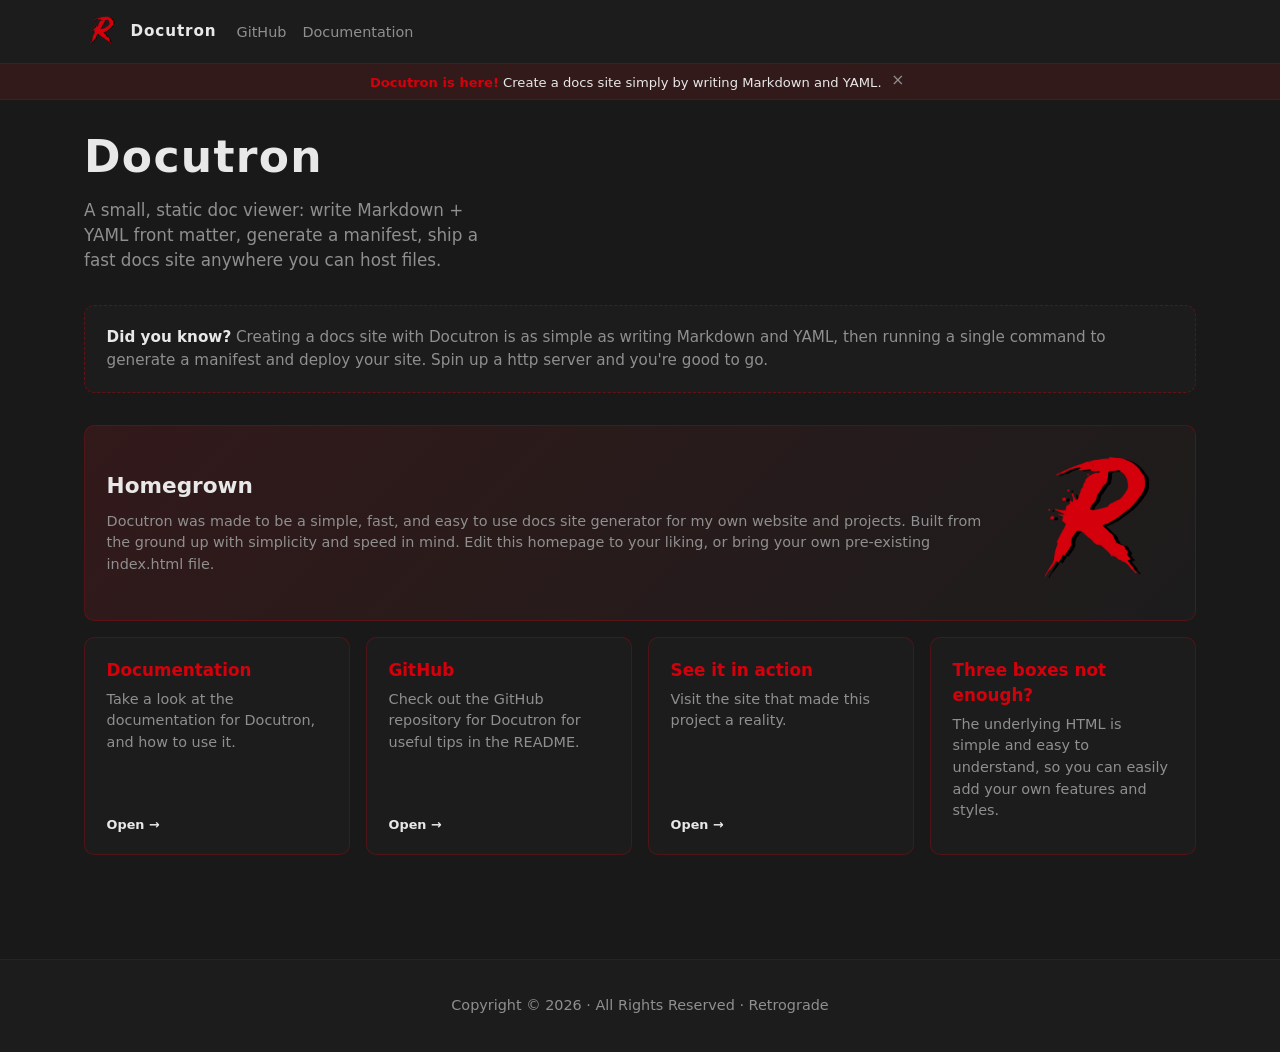
<file: index.html>
<!DOCTYPE html>
<html lang="en">
<head>
	<meta charset="utf-8">
	<meta name="viewport" content="width=device-width, initial-scale=1">
	<meta name="description" content="Retrograde — Version Seven.">
	<title>Docutron</title>
	<link rel="apple-touch-icon" sizes="76x76" href="./src/images/R.png">
    <link rel="icon" type="image/png" href="./src/images/R.png">
	<link rel="stylesheet" href="./src/styles.css">
</head>
<body>
	<header class="site-header">
		<div class="nav-inner">
			<div class="nav-main">
				<a class="brand" href="index.html">
					<img src="./src/images/R.png" width="36" height="36" alt="">
					<span>Docutron</span>
				</a>
				<nav aria-label="Primary">
					<ul class="nav-links">
						<li><a href="https://github.com/retr0gr4d3/docutron">GitHub</a></li>
						<li><a href="./main/index.html">Documentation</a></li>
					</ul>
				</nav>
			</div>
		</div>
	</header>
	<section class="announcement-banner" id="site-announcement" data-announcement-id="home" data-announcement-version="1" aria-label="Site announcement">
		<div class="announcement-inner">
			<p><strong>Docutron is here!</strong> Create a docs site simply by writing Markdown and YAML. <button type="button" class="announcement-dismiss" aria-label="Dismiss announcement">×</button></p>
		</div>
	</section>
	<div class="shell">
		<main id="main">
			<div class="hero-block">
				<h1>Docutron</h1>
				<p>A small, static doc viewer: write Markdown + YAML front matter, generate a manifest, ship a fast docs site anywhere you can host files. </p>
			</div>

			<div class="note-panel">
				<p><strong>Did you know?</strong> Creating a docs site with Docutron is as simple as writing Markdown and YAML, then running a single command to generate a manifest and deploy your site. Spin up a http server and you're good to go.</p>
			</div>

			<div class="bento">
				<div class="bento-card spotlight" role="region" aria-label="Welcome">
					<div class="spotlight-text">
						<h2>Homegrown</h2>
						<p>Docutron was made to be a simple, fast, and easy to use docs site generator for my own website and projects. Built from the ground up with simplicity and speed in mind. Edit this homepage to your liking, or bring your own pre-existing index.html file.</p>
					</div>
					<img src="./src/images/R.png" width="154" height="225" alt="RetrogradeLogo">
				</div>
				<a class="bento-card" href="./main/index.html">
					<h2>Documentation</h2>
					<p>Take a look at the documentation for Docutron, and how to use it.</p>
					<span class="arrow">Open →</span>
				</a>
				<a class="bento-card" href="https://github.com/retr0gr4d3/docutron">
					<h2>GitHub</h2>
					<p>Check out the GitHub repository for Docutron for useful tips in the README.</p>
					<span class="arrow">Open →</span>
				</a>
				<a class="bento-card" href="https://retrograde.org.uk">
					<h2>See it in action</h2>
					<p>Visit the site that made this project a reality.</p>
					<span class="arrow">Open →</span>
				</a>
				<a class="bento-card" href="">
					<h2>Three boxes not enough?</h2>
					<p>The underlying HTML is simple and easy to understand, so you can easily add your own features and styles.</p>
					<span class="arrow"></span>
				</a>
			</div>
		</main>
	</div>
	<footer class="site-footer">
		<div class="footer-inner">
			<p>
				Copyright © 2026 · All Rights Reserved · Retrograde
			</p>
		</div>
	</footer>
	<script src="./src/announcement-banner.js"></script>
</body>
</html>
</file>
<file: src/styles.css>
/*!
 * Retr0gr4d3's CSS — KickRoCSS (https://github.com/retr0gr4d3/KickRoCSS/)
 * (https://retrograde.org.uk/) - (https://github.com/retr0gr4d3/docutron)
 * Copyright 2026 Retr0gr4d3
 */
:root {
	--layout-content-max: 72rem;
	--color-accent: #d4000b;
	--color-bg: #191919;
	--color-surface: #1c1c1c;
	--color-sidebar: #1c1c1c;
	--color-text: #e8e8e8;
	--color-muted: #8f8f8f;
	--font: system-ui, "Segoe UI", Roboto, Helvetica, Arial, sans-serif;
}

*,
*::before,
*::after {
	box-sizing: border-box;
}

html {
	scroll-behavior: smooth;
}

body {
	margin: 0;
	min-height: 100vh;
	min-height: 100dvh;
	display: flex;
	flex-direction: column;
	font-family: var(--font);
	font-size: 1rem;
	line-height: 1.5;
	color: var(--color-text);
	background: var(--color-bg);
}

a:focus-visible,
button:focus-visible {
	outline: 2px solid var(--color-accent);
	outline-offset: 3px;
}

@media (prefers-reduced-motion: reduce) {
	html {
		scroll-behavior: auto;
	}

	.bento-card {
		transition: none;
	}

	.doc-sidebar {
		transition: none;
	}
}

.skip-link {
	position: absolute;
	left: -9999px;
	z-index: 100;
	padding: 0.75rem 1rem;
	background: var(--color-accent);
	color: #fff;
	font-weight: 600;
	text-decoration: none;
}

.skip-link:focus {
	left: 0.75rem;
	top: 0.75rem;
}

.site-header {
	flex-shrink: 0;
	border-bottom: 1px solid color-mix(in srgb, var(--color-accent) 35%, transparent);
	background: var(--color-surface);
}

.nav-inner {
	max-width: var(--layout-content-max);
	margin: 0 auto;
	padding: 0.85rem 1.25rem;
	display: flex;
	flex-wrap: wrap;
	align-items: center;
	gap: 1rem;
}

.nav-main {
	display: flex;
	flex: 1 1 auto;
	flex-wrap: wrap;
	align-items: center;
	gap: 0.75rem 1.25rem;
}

.brand {
	display: inline-flex;
	align-items: center;
	gap: 0.65rem;
	text-decoration: none;
	color: var(--color-text);
	font-weight: 700;
	letter-spacing: 0.06em;
	font-size: 0.95rem;
}

.brand img {
	width: 36px;
	height: 36px;
	display: block;
}

.brand:hover {
	color: var(--color-accent);
}

.nav-links {
	display: flex;
	flex-wrap: wrap;
	gap: 0.35rem 1rem;
	list-style: none;
	margin: 0;
	padding: 0;
}

.nav-links a {
	color: var(--color-muted);
	text-decoration: none;
	font-size: 0.9rem;
	font-weight: 500;
	padding: 0.25rem 0;
	border-bottom: 2px solid transparent;
}

.nav-links a:hover {
	color: var(--color-text);
	border-bottom-color: var(--color-accent);
}

.hub-link {
	margin: 0;
	margin-left: auto;
	font-size: 0.85rem;
}

.hub-link a {
	color: var(--color-accent);
	text-decoration: none;
	font-weight: 600;
}

.hub-link a:hover {
	text-decoration: underline;
}

.announcement-banner {
	border-bottom: 1px solid color-mix(in srgb, var(--color-accent) 25%, transparent);
	background: color-mix(in srgb, var(--color-accent) 12%, var(--color-surface));
}

.announcement-inner {
	max-width: 90rem;
	margin: 0 auto;
	padding: 0.4rem 1.25rem;
	text-align: center;
}

.announcement-dismiss {
	display: inline-block;
	margin: 0;
	padding: 0.1rem 0.35rem;
	border: none;
	border-radius: 4px;
	background: transparent;
	color: var(--color-muted);
	font: inherit;
	font-size: 1.2em;
	line-height: 1;
	vertical-align: text-bottom;
	cursor: pointer;
}

.announcement-dismiss:hover {
	color: var(--color-text);
	background: color-mix(in srgb, var(--color-text) 10%, transparent);
}

.announcement-inner p {
	margin: 0;
	font-size: 0.82rem;
	color: var(--color-text);
}

.announcement-inner strong {
	color: var(--color-accent);
}

.announcement-inner code {
	font-size: 0.78em;
	background: color-mix(in srgb, var(--color-accent) 15%, transparent);
	padding: 0.1em 0.35em;
	border-radius: 4px;
}

.shell {
	flex: 1 1 auto;
	max-width: var(--layout-content-max);
	width: 100%;
	margin: 0 auto;
	padding: 1.5rem 1.25rem 4rem;
}

.hero-block {
	margin-bottom: 2rem;
}

.hero-block h1 {
	font-size: clamp(2rem, 5vw, 2.75rem);
	font-weight: 800;
	margin: 0 0 0.5rem;
	letter-spacing: 0.03em;
}

.hero-block p {
	margin: 0;
	color: var(--color-muted);
	font-size: 1.05rem;
	max-width: 40ch;
}

.bento {
	display: grid;
	grid-template-columns: repeat(auto-fill, minmax(260px, 1fr));
	gap: 1rem;
	margin-bottom: 2.5rem;
}

.bento-card {
	display: flex;
	flex-direction: column;
	background: var(--color-surface);
	border: 1px solid color-mix(in srgb, var(--color-accent) 28%, transparent);
	border-radius: 10px;
	padding: 1.25rem 1.35rem;
	min-height: 140px;
	text-decoration: none;
	color: inherit;
	transition: border-color 0.15s ease, box-shadow 0.15s ease, transform 0.15s ease;
}

a.bento-card:hover {
	border-color: color-mix(in srgb, var(--color-accent) 65%, transparent);
	box-shadow: 0 8px 28px rgba(0, 0, 0, 0.35);
	transform: translateY(-2px);
}

a.bento-card:focus-visible {
	transform: translateY(-2px);
}

.bento-card h2 {
	margin: 0 0 0.35rem;
	font-size: 1.05rem;
	font-weight: 700;
	color: var(--color-accent);
}

.bento-card p {
	margin: 0;
	font-size: 0.9rem;
	color: var(--color-muted);
	flex: 1;
}

.bento-card .arrow {
	margin-top: 0.75rem;
	font-size: 0.8rem;
	font-weight: 600;
	color: var(--color-text);
}

.spotlight {
	grid-column: 1 / -1;
	display: grid;
	grid-template-columns: 1fr auto;
	gap: 1.5rem;
	align-items: center;
	background: linear-gradient(
		135deg,
		color-mix(in srgb, var(--color-accent) 12%, var(--color-surface)),
		var(--color-surface)
	);
}

@media (max-width: 640px) {
	.spotlight {
		grid-template-columns: 1fr;
		text-align: center;
	}
}

.spotlight img {
	max-width: 180px;
	height: auto;
	border-radius: 6px;
	justify-self: center;
}

.spotlight .spotlight-text h2 {
	font-size: 1.35rem;
	color: var(--color-text);
	margin-bottom: 0.5rem;
}

.spotlight .spotlight-text p {
	color: var(--color-muted);
	margin: 0;
}

.note-panel {
	background: var(--color-surface);
	border: 1px dashed color-mix(in srgb, var(--color-accent) 40%, transparent);
	border-radius: 10px;
	padding: 1.25rem 1.35rem;
	margin-bottom: 2rem;
	width: fit-content;
	max-width: 100%;
}

.note-panel strong {
	color: var(--color-text);
}

.note-panel p {
	margin: 0;
	color: var(--color-muted);
	font-size: 0.95rem;
}

#commitCount {
	color: var(--color-accent);
	font-weight: 600;
}

.error-shell {
	text-align: center;
	padding-top: 2rem;
}

.error-shell h1 {
	font-size: clamp(2rem, 5vw, 2.75rem);
	margin-bottom: 0.5rem;
}

.error-shell .lede {
	color: var(--color-muted);
	margin: 0 0 1.5rem;
}

.error-shell .detail {
	margin-top: 1rem;
}

.error-shell img {
	margin: 1rem 0;
}

.error-actions {
	display: flex;
	flex-wrap: wrap;
	gap: 0.75rem;
	justify-content: center;
	margin-top: 1.5rem;
}

.error-actions a {
	display: inline-block;
	padding: 0.6rem 1.1rem;
	background: color-mix(in srgb, var(--color-accent) 18%, var(--color-surface));
	color: var(--color-text);
	text-decoration: none;
	font-weight: 600;
	border-radius: 8px;
	border: 1px solid color-mix(in srgb, var(--color-accent) 45%, transparent);
}

.error-actions a:hover {
	background: color-mix(in srgb, var(--color-accent) 30%, var(--color-surface));
}

.doc-page {
	flex: 1 1 auto;
	width: 100%;
	position: relative;
}

.doc-backdrop {
	display: none;
}

.doc-layout {
	display: flex;
	align-items: flex-start;
	gap: 1rem;
	max-width: 90rem;
	margin: 0 auto;
	padding: 1.25rem;
}

.doc-sidebar {
	flex: 0 0 min(280px, 32vw);
	width: min(280px, 32vw);
	align-self: flex-start;
	display: flex;
	flex-direction: column;
	min-height: 0;
	max-height: min(80vh, calc(100dvh - 11rem));
	overflow: hidden;
	background: linear-gradient(180deg, color-mix(in srgb, var(--color-accent) 5%, var(--color-sidebar)), var(--color-sidebar));
	border: 1px solid color-mix(in srgb, var(--color-accent) 28%, transparent);
	border-left: 3px solid color-mix(in srgb, var(--color-accent) 45%, transparent);
	border-radius: 18px;
}

.doc-sidebar-inner {
	flex: 1 1 auto;
	min-height: 0;
	padding: 1rem 0 1.5rem;
	overflow-y: auto;
	overscroll-behavior: contain;
	-webkit-overflow-scrolling: touch;
}

.doc-main-toolbar {
	display: flex;
	align-items: center;
	gap: 0.5rem;
	margin-bottom: 0.75rem;
}

.doc-sidebar-toggle,
.doc-sidebar-desktop-toggle {
	display: none;
	align-items: center;
	gap: 0.5rem;
	margin: 0;
	padding: 0.45rem 0.85rem;
	font: inherit;
	font-size: 0.88rem;
	font-weight: 600;
	color: var(--color-text);
	background: color-mix(in srgb, var(--color-accent) 10%, var(--color-surface));
	border: 1px solid color-mix(in srgb, var(--color-accent) 35%, transparent);
	border-radius: 10px;
	cursor: pointer;
}

.doc-sidebar-toggle:hover,
.doc-sidebar-desktop-toggle:hover {
	border-color: color-mix(in srgb, var(--color-accent) 55%, transparent);
}

.doc-sidebar-toggle-bars {
	display: block;
	width: 1rem;
	height: 2px;
	background: currentColor;
	border-radius: 1px;
	box-shadow: 0 5px 0 currentColor, 0 10px 0 currentColor;
	opacity: 0.95;
}

.doc-sidebar-desktop-toggle-icon {
	display: inline-block;
	width: 1.1rem;
	text-align: center;
	font-size: 1rem;
	font-weight: 800;
	line-height: 1;
	color: var(--color-accent);
}

.doc-sidebar-desktop-toggle-icon::before {
	content: "«";
}

.doc-layout.doc-layout--sidebar-collapsed .doc-sidebar-desktop-toggle-icon::before {
	content: "»";
}

@media (min-width: 881px) {
	.doc-sidebar-desktop-toggle {
		display: inline-flex;
	}

	.doc-sidebar-toggle {
		display: none !important;
	}

	.doc-sidebar {
		transition:
			width 0.22s ease,
			min-width 0.22s ease,
			max-width 0.22s ease,
			opacity 0.18s ease,
			border-width 0.18s ease;
	}

	.doc-layout.doc-layout--sidebar-collapsed {
		gap: 0;
	}

	.doc-layout.doc-layout--sidebar-collapsed .doc-sidebar {
		flex: 0 0 0;
		width: 0 !important;
		min-width: 0 !important;
		max-width: 0 !important;
		max-height: 0 !important;
		padding: 0;
		margin: 0;
		border-width: 0;
		opacity: 0;
		overflow: hidden;
		visibility: hidden;
		pointer-events: none;
	}
}

.doc-main-wrap {
	flex: 1 1 auto;
	min-width: 0;
	padding: 0;
}

.doc-sidebar-label {
	margin: 0 1rem 0.75rem;
	font-size: 0.72rem;
	font-weight: 700;
	letter-spacing: 0.12em;
	text-transform: uppercase;
	color: var(--color-muted);
}

.doc-sidebar-section {
	margin-bottom: 1rem;
}

.doc-sidebar-heading {
	margin: 0.5rem 1rem 0.35rem;
	font-size: 0.8rem;
	font-weight: 700;
	color: var(--color-accent);
}

.doc-sidebar-list {
	list-style: none;
	margin: 0;
	padding: 0;
}

.doc-sidebar-list a {
	display: block;
	padding: 0.35rem 1rem 0.35rem 1.25rem;
	font-size: 0.88rem;
	color: var(--color-muted);
	text-decoration: none;
	border-left: 3px solid transparent;
}

.doc-sidebar-list a:hover {
	color: var(--color-text);
	background: color-mix(in srgb, var(--color-accent) 8%, transparent);
}

.doc-sidebar-list a.is-active {
	color: var(--color-text);
	border-left-color: var(--color-accent);
	background: color-mix(in srgb, var(--color-accent) 10%, transparent);
	font-weight: 600;
}

.doc-panel {
	background: var(--color-surface);
	border: 1px solid color-mix(in srgb, var(--color-accent) 28%, transparent);
	border-radius: 18px;
	padding: 1.5rem 1.5rem 2rem;
}

.doc-crumb-row {
	display: flex;
	flex-wrap: wrap;
	align-items: baseline;
	justify-content: space-between;
	gap: 0.5rem 1.25rem;
	margin: 0 0 0.75rem;
}

.doc-crumb {
	margin: 0;
	font-size: 0.8rem;
	color: var(--color-muted);
}

.doc-last-edited {
	margin: 0;
	font-size: 0.8rem;
	color: var(--color-muted);
	white-space: nowrap;
	flex-shrink: 0;
}

.doc-panel h1 {
	margin: 0 0 0.75rem;
	font-size: clamp(1.5rem, 3vw, 2rem);
	font-weight: 800;
	letter-spacing: 0.02em;
}

.doc-tags {
	display: flex;
	flex-wrap: wrap;
	align-items: center;
	gap: 0.5rem;
	margin-bottom: 1.25rem;
}

.doc-tags-label {
	font-size: 0.8rem;
	color: var(--color-muted);
	margin-right: 0.25rem;
}

.doc-tag {
	display: inline-block;
	font-size: 0.75rem;
	font-weight: 600;
	padding: 0.2rem 0.55rem;
	border-radius: 999px;
	background: color-mix(in srgb, var(--color-accent) 85%, #111);
	color: #fff;
}

.doc-authors {
	display: flex;
	flex-wrap: wrap;
	align-items: center;
	gap: 0.5rem;
	margin-bottom: 0.75rem;
}

.doc-authors-label {
	font-size: 0.8rem;
	color: var(--color-muted);
	margin-right: 0.25rem;
}

.doc-author {
	display: inline-block;
	font-size: 0.75rem;
	font-weight: 600;
	padding: 0.2rem 0.55rem;
	border-radius: 999px;
	border: 1px solid color-mix(in srgb, var(--color-accent) 45%, transparent);
	background: color-mix(in srgb, var(--color-accent) 8%, var(--color-surface));
	color: var(--color-text);
}

.doc-error {
	margin: 0 0 1rem;
	padding: 0.75rem 1rem;
	border-radius: 8px;
	background: color-mix(in srgb, var(--color-accent) 18%, var(--color-surface));
	border: 1px solid color-mix(in srgb, var(--color-accent) 45%, transparent);
	color: var(--color-text);
	font-size: 0.9rem;
}

.doc-body {
	font-size: 0.95rem;
	color: var(--color-text);
}

.doc-body a {
	color: var(--color-accent);
	text-decoration: none;
	font-weight: 600;
}

.doc-body a:hover {
	text-decoration: underline;
}

.doc-body h2 {
	margin: 1.5rem 0 0.5rem;
	font-size: 1.15rem;
	font-weight: 700;
	color: var(--color-text);
}

.doc-body h3 {
	margin: 1.25rem 0 0.4rem;
	font-size: 1.02rem;
	font-weight: 600;
}

.doc-body p {
	margin: 0 0 0.85rem;
	color: color-mix(in srgb, var(--color-text) 92%, var(--color-muted));
}

.doc-body ul,
.doc-body ol {
	margin: 0 0 0.85rem;
	padding-left: 1.35rem;
	color: color-mix(in srgb, var(--color-text) 92%, var(--color-muted));
}

.doc-body li {
	margin: 0.25rem 0;
}

.doc-body code {
	font-size: 0.88em;
	background: color-mix(in srgb, var(--color-accent) 12%, #0a0a0a);
	padding: 0.12em 0.35em;
	border-radius: 4px;
}

.doc-body pre {
	margin: 0 0 1rem;
	padding: 1rem 1.1rem;
	overflow: auto;
	border-radius: 8px;
	background: #0a0a0a;
	border: 1px solid color-mix(in srgb, var(--color-accent) 25%, transparent);
	font-size: 0.85rem;
	line-height: 1.45;
}

.doc-body pre code {
	background: none;
	padding: 0;
	font-size: inherit;
}

.doc-body blockquote {
	margin: 0 0 1rem;
	padding: 0.5rem 0 0.5rem 1rem;
	border-left: 3px solid var(--color-accent);
	color: var(--color-muted);
}

.doc-body table {
	width: 100%;
	border-collapse: collapse;
	margin: 0 0 1rem;
	font-size: 0.92rem;
	line-height: 1.4;
	border: 1px solid color-mix(in srgb, var(--color-accent) 35%, transparent);
}

.doc-body thead th {
	text-align: left;
	font-weight: 700;
	background: color-mix(in srgb, var(--color-accent) 14%, #0a0a0a);
	color: var(--color-text);
}

.doc-body th,
.doc-body td {
	padding: 0.55rem 0.8rem;
	border: 1px solid color-mix(in srgb, var(--color-accent) 30%, transparent);
	vertical-align: top;
}

.doc-body tbody tr:nth-child(even) {
	background: color-mix(in srgb, var(--color-text) 5%, transparent);
}

.doc-callout {
	--doc-callout-accent: var(--color-accent);
	margin: 0 0 1rem;
	padding: 0.65rem 0 0.65rem 1rem;
	border-left: 4px solid var(--doc-callout-accent);
}

.doc-callout--note {
	--doc-callout-accent: #3d8bfd;
}

.doc-callout--tip {
	--doc-callout-accent: #3fb950;
}

.doc-callout--important {
	--doc-callout-accent: #a371f7;
}

.doc-callout--warning {
	--doc-callout-accent: #d29922;
}

.doc-callout--caution {
	--doc-callout-accent: #f85149;
}

.doc-callout__header {
	display: flex;
	align-items: center;
	gap: 0.45rem;
	margin-bottom: 0.45rem;
	color: var(--doc-callout-accent);
}

.doc-callout__title {
	font-weight: 700;
	font-size: 0.95rem;
}

.doc-callout__icon {
	display: inline-block;
	flex-shrink: 0;
	width: 1.125rem;
	height: 1.125rem;
	background-color: currentColor;
	mask-repeat: no-repeat;
	mask-position: center;
	mask-size: contain;
	-webkit-mask-repeat: no-repeat;
	-webkit-mask-position: center;
	-webkit-mask-size: contain;
}

.doc-callout__icon--note {
	mask-image: url("data:image/svg+xml,%3Csvg xmlns='http://www.w3.org/2000/svg' viewBox='0 0 24 24' fill='none' stroke='white' stroke-width='2' stroke-linecap='round'%3E%3Ccircle cx='12' cy='12' r='10'/%3E%3Cpath d='M12 16v-4'/%3E%3Cpath d='M12 8h.01'/%3E%3C/svg%3E");
	-webkit-mask-image: url("data:image/svg+xml,%3Csvg xmlns='http://www.w3.org/2000/svg' viewBox='0 0 24 24' fill='none' stroke='white' stroke-width='2' stroke-linecap='round'%3E%3Ccircle cx='12' cy='12' r='10'/%3E%3Cpath d='M12 16v-4'/%3E%3Cpath d='M12 8h.01'/%3E%3C/svg%3E");
}

.doc-callout__icon--tip {
	mask-image: url("data:image/svg+xml,%3Csvg xmlns='http://www.w3.org/2000/svg' viewBox='0 0 24 24'%3E%3Ccircle cx='12' cy='8.5' r='5.5' fill='white'/%3E%3Crect x='9' y='13.5' width='6' height='2.75' rx='0.6' fill='white'/%3E%3Crect x='10' y='17' width='4' height='3' rx='0.5' fill='white'/%3E%3C/svg%3E");
	-webkit-mask-image: url("data:image/svg+xml,%3Csvg xmlns='http://www.w3.org/2000/svg' viewBox='0 0 24 24'%3E%3Ccircle cx='12' cy='8.5' r='5.5' fill='white'/%3E%3Crect x='9' y='13.5' width='6' height='2.75' rx='0.6' fill='white'/%3E%3Crect x='10' y='17' width='4' height='3' rx='0.5' fill='white'/%3E%3C/svg%3E");
}

.doc-callout__icon--important {
	mask-image: url("data:image/svg+xml,%3Csvg xmlns='http://www.w3.org/2000/svg' viewBox='0 0 24 24' fill='none' stroke='white' stroke-width='2' stroke-linecap='round' stroke-linejoin='round'%3E%3Cpath d='M21 15a2 2 0 0 1-2 2H7l-4 4V5a2 2 0 0 1 2-2h14a2 2 0 0 1 2 2z'/%3E%3Cpath d='M12 7v4'/%3E%3Cpath d='M12 15h.01'/%3E%3C/svg%3E");
	-webkit-mask-image: url("data:image/svg+xml,%3Csvg xmlns='http://www.w3.org/2000/svg' viewBox='0 0 24 24' fill='none' stroke='white' stroke-width='2' stroke-linecap='round' stroke-linejoin='round'%3E%3Cpath d='M21 15a2 2 0 0 1-2 2H7l-4 4V5a2 2 0 0 1 2-2h14a2 2 0 0 1 2 2z'/%3E%3Cpath d='M12 7v4'/%3E%3Cpath d='M12 15h.01'/%3E%3C/svg%3E");
}

.doc-callout__icon--warning {
	mask-image: url("data:image/svg+xml,%3Csvg xmlns='http://www.w3.org/2000/svg' viewBox='0 0 24 24' fill='none' stroke='white' stroke-width='2' stroke-linecap='round' stroke-linejoin='round'%3E%3Cpath d='M10.29 3.86L1.82 18a2 2 0 0 0 1.71 3h16.94a2 2 0 0 0 1.71-3L13.71 3.86a2 2 0 0 0-3.42 0z'/%3E%3Cpath d='M12 9v4'/%3E%3Cpath d='M12 17h.01'/%3E%3C/svg%3E");
	-webkit-mask-image: url("data:image/svg+xml,%3Csvg xmlns='http://www.w3.org/2000/svg' viewBox='0 0 24 24' fill='none' stroke='white' stroke-width='2' stroke-linecap='round' stroke-linejoin='round'%3E%3Cpath d='M10.29 3.86L1.82 18a2 2 0 0 0 1.71 3h16.94a2 2 0 0 0 1.71-3L13.71 3.86a2 2 0 0 0-3.42 0z'/%3E%3Cpath d='M12 9v4'/%3E%3Cpath d='M12 17h.01'/%3E%3C/svg%3E");
}

.doc-callout__icon--caution {
	mask-image: url("data:image/svg+xml,%3Csvg xmlns='http://www.w3.org/2000/svg' viewBox='0 0 24 24' fill='none' stroke='white' stroke-width='2' stroke-linecap='round' stroke-linejoin='round'%3E%3Ccircle cx='12' cy='12' r='10'/%3E%3Cpath d='M12 8v4'/%3E%3Cpath d='M12 16h.01'/%3E%3C/svg%3E");
	-webkit-mask-image: url("data:image/svg+xml,%3Csvg xmlns='http://www.w3.org/2000/svg' viewBox='0 0 24 24' fill='none' stroke='white' stroke-width='2' stroke-linecap='round' stroke-linejoin='round'%3E%3Ccircle cx='12' cy='12' r='10'/%3E%3Cpath d='M12 8v4'/%3E%3Cpath d='M12 16h.01'/%3E%3C/svg%3E");
}

.doc-callout__body {
	color: color-mix(in srgb, var(--color-text) 92%, var(--color-muted));
}

.doc-callout__body > :first-child {
	margin-top: 0;
}

.doc-callout__body > :last-child {
	margin-bottom: 0;
}

.doc-callout__body p {
	margin: 0 0 0.75rem;
}

.doc-callout__body ul,
.doc-callout__body ol {
	margin: 0 0 0.75rem;
}

.doc-nav-adjacent {
	margin-top: 2rem;
	padding-top: 1.5rem;
	border-top: 1px solid color-mix(in srgb, var(--color-accent) 22%, transparent);
}

.doc-nav-adjacent-grid {
	display: flex;
	flex-wrap: wrap;
	gap: 1rem;
}

.doc-nav-adjacent-grid--both {
	justify-content: space-between;
}

.doc-nav-adjacent-grid--both .doc-nav-adjacent-link {
	flex: 1 1 220px;
	max-width: calc(50% - 0.5rem);
}

.doc-nav-adjacent-grid--prev-only {
	justify-content: flex-start;
}

.doc-nav-adjacent-grid--prev-only .doc-nav-adjacent-link {
	flex: 0 1 24rem;
}

.doc-nav-adjacent-grid--next-only {
	justify-content: flex-end;
}

.doc-nav-adjacent-grid--next-only .doc-nav-adjacent-link {
	flex: 0 1 24rem;
}

.doc-nav-adjacent-link {
	display: flex;
	flex-direction: column;
	align-items: flex-start;
	gap: 0.35rem;
	min-height: 4.5rem;
	padding: 1rem 1.1rem;
	text-decoration: none;
	color: inherit;
	border-radius: 10px;
	background: color-mix(in srgb, var(--color-accent) 6%, #0a0a0a);
	border: 1px solid color-mix(in srgb, var(--color-accent) 28%, transparent);
	transition: border-color 0.15s ease, background 0.15s ease;
}

a.doc-nav-adjacent-link:hover {
	border-color: color-mix(in srgb, var(--color-accent) 55%, transparent);
	background: color-mix(in srgb, var(--color-accent) 10%, #0a0a0a);
}

.doc-nav-adjacent-link--disabled {
	opacity: 0.55;
	cursor: not-allowed;
	pointer-events: none;
}

.doc-nav-adjacent-dir {
	font-size: 0.78rem;
	font-weight: 700;
	letter-spacing: 0.12em;
	text-transform: uppercase;
	color: var(--color-accent);
}

.doc-nav-adjacent-title {
	font-size: 0.95rem;
	font-weight: 600;
	color: var(--color-text);
	line-height: 1.35;
}

@media (max-width: 520px) {
	.doc-nav-adjacent-grid--both .doc-nav-adjacent-link {
		max-width: 100%;
	}
}

@media (max-width: 880px) {
	.doc-layout {
		flex-direction: column;
		align-items: stretch;
		padding: 1rem;
	}

	.doc-sidebar-toggle {
		display: inline-flex !important;
	}

	.doc-sidebar-desktop-toggle {
		display: none !important;
	}

	.doc-backdrop:not([hidden]) {
		display: block;
		position: fixed;
		inset: 0;
		z-index: 199;
		background: rgba(0, 0, 0, 0.55);
		backdrop-filter: blur(2px);
	}

	body.doc-sidebar-open {
		overflow: hidden;
	}

	.doc-sidebar {
		position: fixed;
		left: 0;
		top: 0;
		bottom: 0;
		z-index: 200;
		flex: none;
		width: min(18rem, 88vw);
		max-width: 18rem;
		max-height: none;
		height: 100dvh;
		border-radius: 0 18px 18px 0;
		transform: translateX(-100%);
		transition: transform 0.2s ease;
	}

	.doc-sidebar.is-open {
		transform: translateX(0);
	}

	.doc-sidebar-inner {
		max-height: 100%;
		padding-bottom: 2rem;
	}
}

.site-footer {
	flex-shrink: 0;
	border-top: 1px solid color-mix(in srgb, var(--color-accent) 22%, transparent);
	background: var(--color-surface);
	padding: 1.75rem 1.25rem;
	text-align: center;
}

.footer-inner {
	max-width: 42rem;
	margin: 0 auto;
}

.site-footer a {
	color: var(--color-accent);
	text-decoration: none;
	font-weight: 600;
}

.site-footer p {
	margin: 0.45rem 0;
	font-size: 0.9rem;
	color: var(--color-muted);
}
/*!
 * Retr0gr4d3's CSS — KickRoCSS (https://github.com/retr0gr4d3/KickRoCSS/)
 * (https://retrograde.org.uk/) - (https://github.com/retr0gr4d3/docutron)
 * Copyright 2026 Retr0gr4d3
 */
</file>
